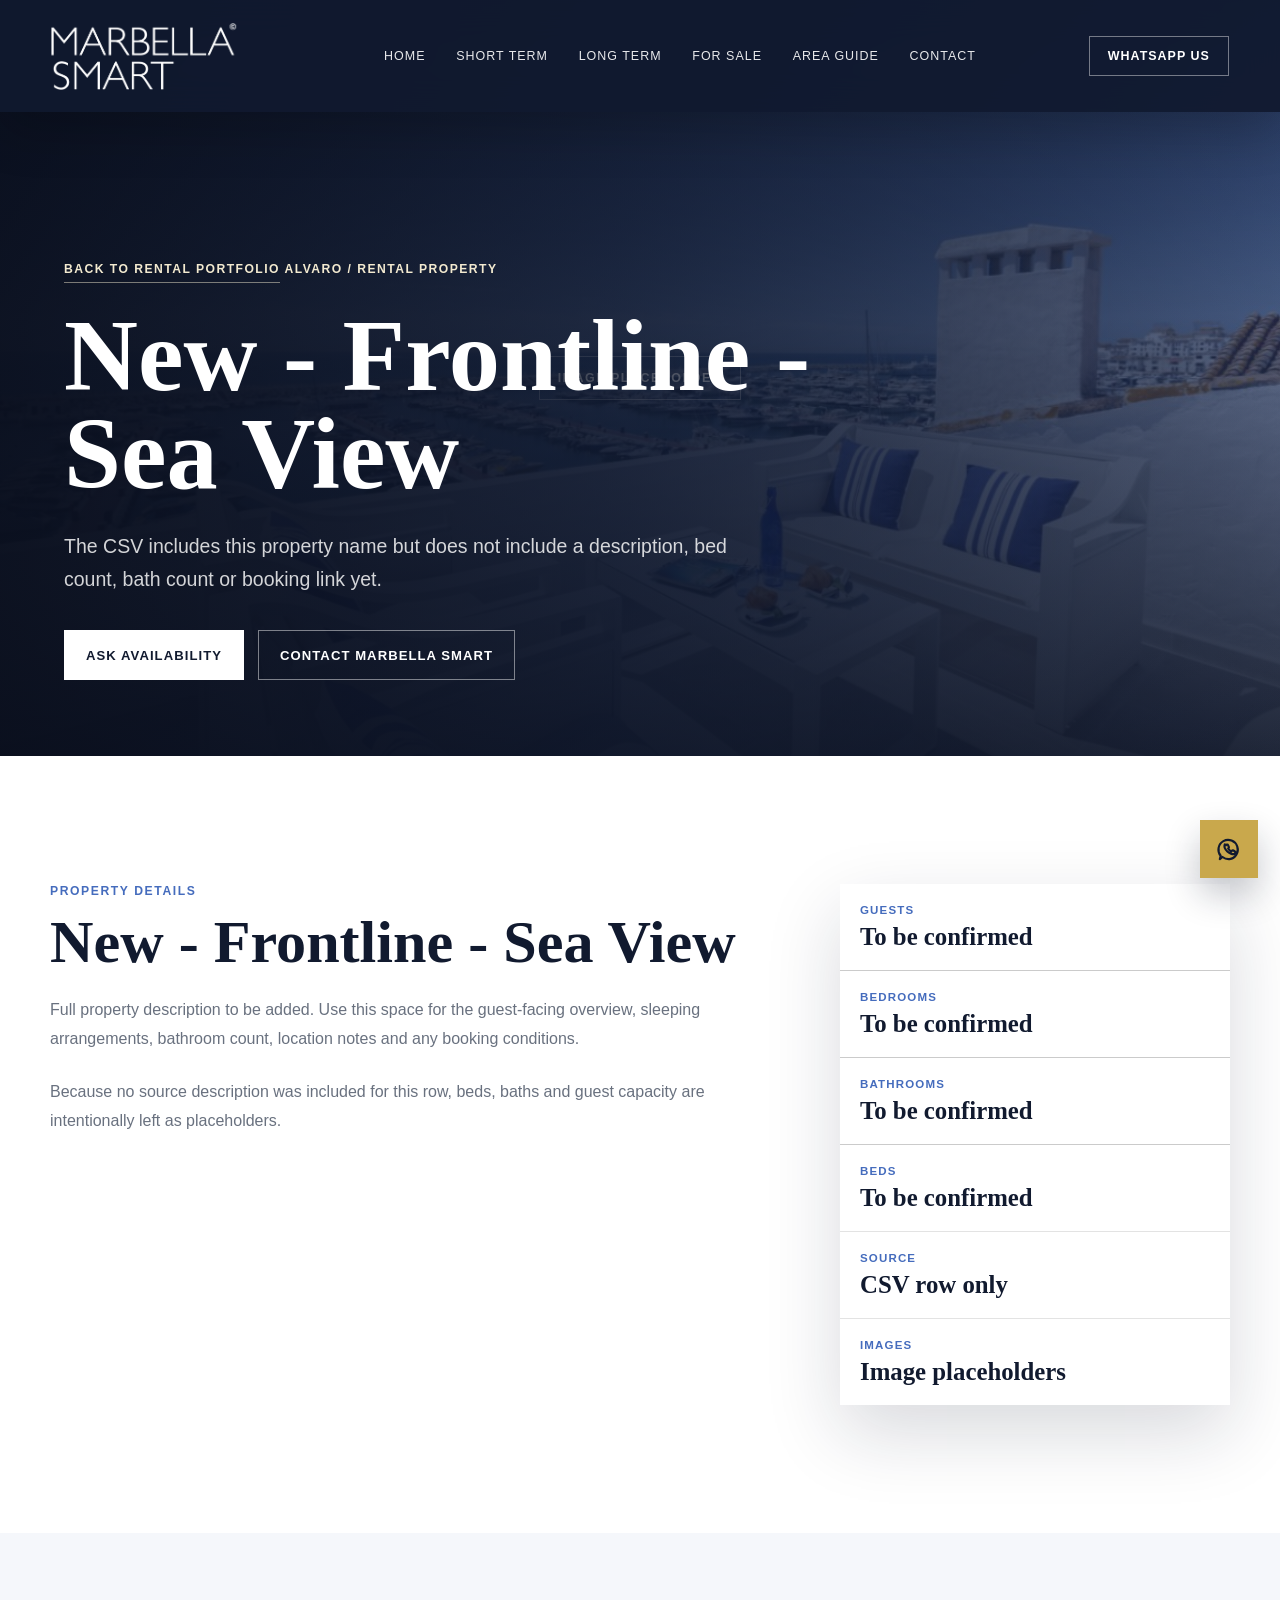
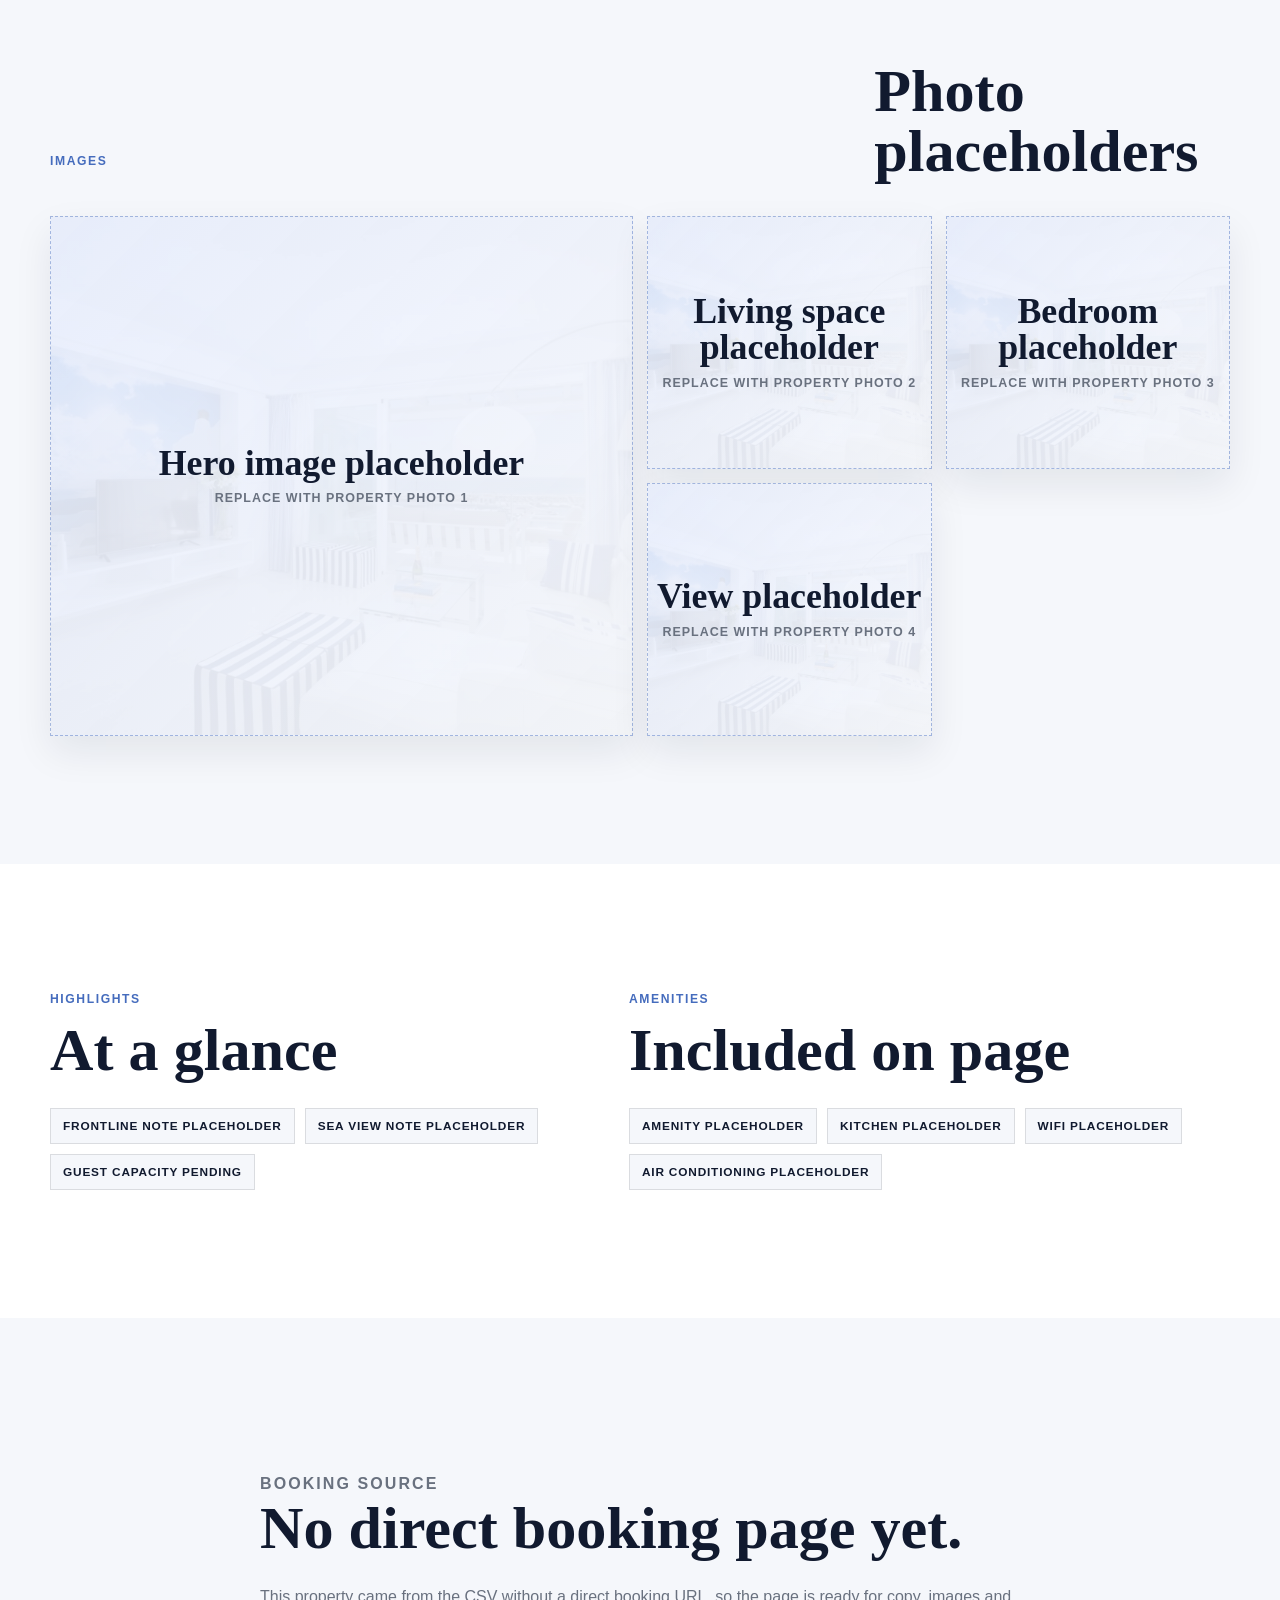
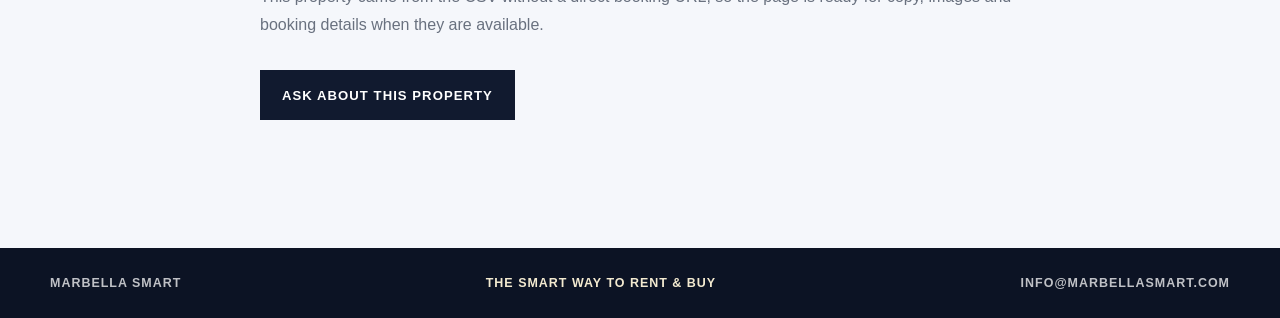
<file: properties/alvaro-new-frontline-sea-view.html>
<!doctype html>
<html lang="en">
  <head>
    <meta charset="utf-8" />
    <meta name="viewport" content="width=device-width, initial-scale=1" />
    <meta
      name="description"
      content="New - Frontline - Sea View rental property page with placeholders for missing description, beds, baths and images."
    />
    <meta name="robots" content="index, follow" />
    <meta name="theme-color" content="#111a2f" />
    <title>New - Frontline - Sea View | Marbella Smart</title>
    <link rel="icon" href="data:," />
    <link rel="stylesheet" href="../styles.css" />
  </head>
  <body class="property-detail-page" data-property-code="Alvaro">
    <a class="skip-link" href="#property-content">Skip to property details</a>
    <div class="site-shell">
      <header class="site-header is-scrolled" data-header>
        <a class="brand" href="../index.html#home" aria-label="Marbella Smart home">
          <img src="../assets/logo_white.png" alt="Marbella Smart" />
        </a>
        <button class="nav-toggle" type="button" aria-label="Open navigation" aria-expanded="false" data-nav-toggle>
          <span></span>
          <span></span>
        </button>
        <nav class="main-nav" aria-label="Primary navigation" data-nav>
          <a href="../index.html#home">Home</a>
          <a href="../index.html#rentals">Short Term</a>
          <a href="../index.html#long-term">Long Term</a>
          <a href="../index.html#sale">For Sale</a>
          <a href="../index.html#area">Area Guide</a>
          <a href="../index.html#contact">Contact</a>
        </nav>
        <a class="header-action" href="https://wa.me/34638843644" target="_blank" rel="noreferrer">
          WhatsApp Us
        </a>
      </header>

      <main id="property-content" data-property-page>
        <section class="property-loading">Loading property details...</section>
      </main>

      <footer class="site-footer">
        <div class="section-inner footer-layout">
          <span>Marbella Smart</span>
          <p>THE SMART WAY TO RENT &amp; BUY</p>
          <a href="mailto:info@marbellasmart.com">info@marbellasmart.com</a>
        </div>
      </footer>

      <a class="floating-whatsapp" href="https://wa.me/34638843644" target="_blank" rel="noreferrer" aria-label="Contact Marbella Smart on WhatsApp">
        <svg viewBox="0 0 24 24" aria-hidden="true">
          <path d="M6.2 18.2 4 20l.7-2.8A8 8 0 1 1 12 20a8.4 8.4 0 0 1-5.8-1.8Z" />
          <path d="M9.1 8.4c.2-.4.4-.4.7-.4h.5c.2 0 .4.1.5.4l.7 1.6c.1.3 0 .5-.2.7l-.4.5c.6 1 1.4 1.8 2.6 2.4l.6-.7c.2-.2.4-.3.7-.2l1.6.8c.3.2.4.4.4.7v.4c0 .4-.2.7-.5.9-.6.4-1.5.5-2.7.1-2.4-.7-4.7-2.9-5.6-5.1-.4-1.1-.2-1.9.1-2.7Z" />
        </svg>
      </a>
    </div>
    <script src="../property-data.js"></script>
    <script src="../property-page.js"></script>
    <script src="../script.js"></script>
  </body>
</html>
</file>
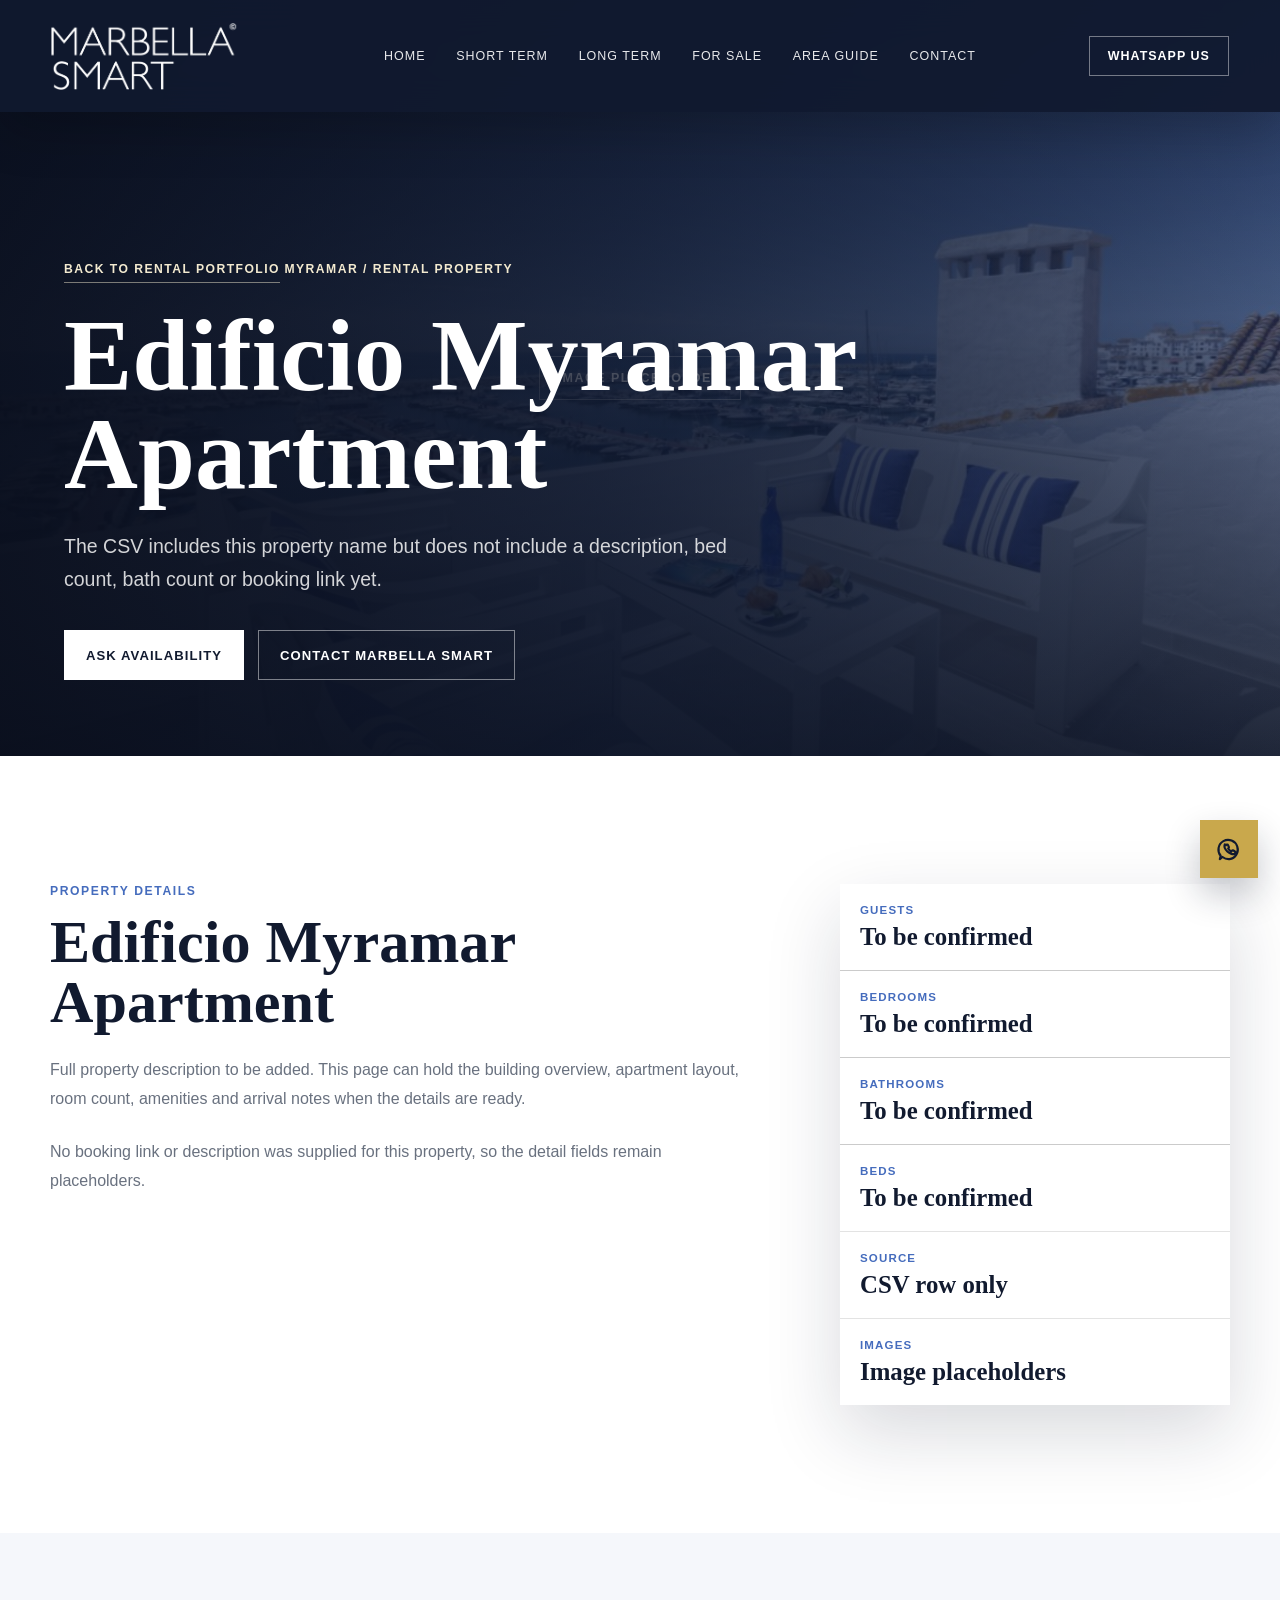
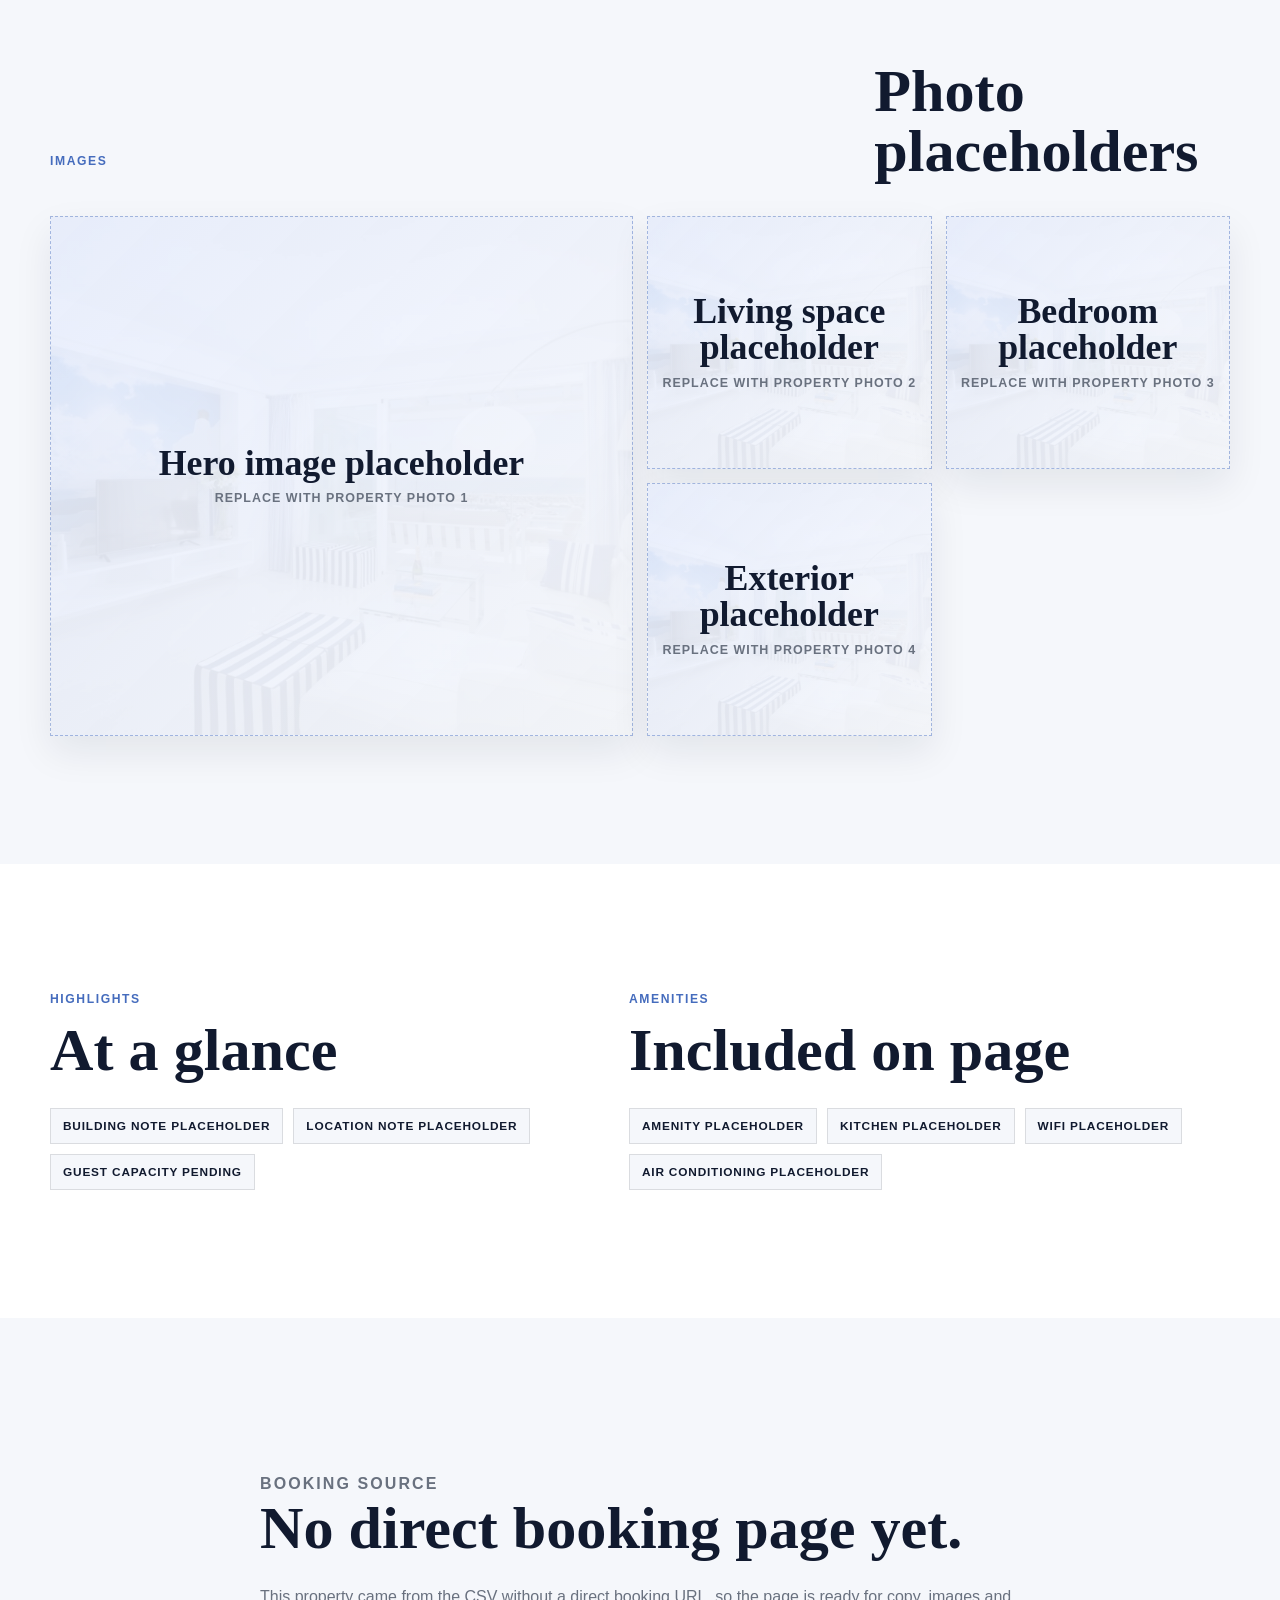
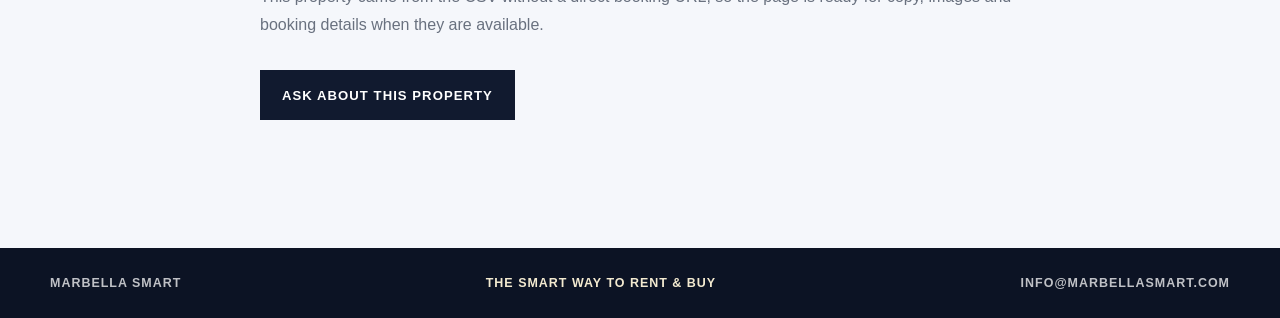
<file: properties/myramar-edificio-myramar-apartment.html>
<!doctype html>
<html lang="en">
  <head>
    <meta charset="utf-8" />
    <meta name="viewport" content="width=device-width, initial-scale=1" />
    <meta
      name="description"
      content="Edificio Myramar Apartment rental property page with placeholders for missing description, beds, baths and images."
    />
    <meta name="robots" content="index, follow" />
    <meta name="theme-color" content="#111a2f" />
    <title>Edificio Myramar Apartment | Marbella Smart</title>
    <link rel="icon" href="data:," />
    <link rel="stylesheet" href="../styles.css" />
  </head>
  <body class="property-detail-page" data-property-code="Myramar">
    <a class="skip-link" href="#property-content">Skip to property details</a>
    <div class="site-shell">
      <header class="site-header is-scrolled" data-header>
        <a class="brand" href="../index.html#home" aria-label="Marbella Smart home">
          <img src="../assets/logo_white.png" alt="Marbella Smart" />
        </a>
        <button class="nav-toggle" type="button" aria-label="Open navigation" aria-expanded="false" data-nav-toggle>
          <span></span>
          <span></span>
        </button>
        <nav class="main-nav" aria-label="Primary navigation" data-nav>
          <a href="../index.html#home">Home</a>
          <a href="../index.html#rentals">Short Term</a>
          <a href="../index.html#long-term">Long Term</a>
          <a href="../index.html#sale">For Sale</a>
          <a href="../index.html#area">Area Guide</a>
          <a href="../index.html#contact">Contact</a>
        </nav>
        <a class="header-action" href="https://wa.me/34638843644" target="_blank" rel="noreferrer">
          WhatsApp Us
        </a>
      </header>

      <main id="property-content" data-property-page>
        <section class="property-loading">Loading property details...</section>
      </main>

      <footer class="site-footer">
        <div class="section-inner footer-layout">
          <span>Marbella Smart</span>
          <p>THE SMART WAY TO RENT &amp; BUY</p>
          <a href="mailto:info@marbellasmart.com">info@marbellasmart.com</a>
        </div>
      </footer>

      <a class="floating-whatsapp" href="https://wa.me/34638843644" target="_blank" rel="noreferrer" aria-label="Contact Marbella Smart on WhatsApp">
        <svg viewBox="0 0 24 24" aria-hidden="true">
          <path d="M6.2 18.2 4 20l.7-2.8A8 8 0 1 1 12 20a8.4 8.4 0 0 1-5.8-1.8Z" />
          <path d="M9.1 8.4c.2-.4.4-.4.7-.4h.5c.2 0 .4.1.5.4l.7 1.6c.1.3 0 .5-.2.7l-.4.5c.6 1 1.4 1.8 2.6 2.4l.6-.7c.2-.2.4-.3.7-.2l1.6.8c.3.2.4.4.4.7v.4c0 .4-.2.7-.5.9-.6.4-1.5.5-2.7.1-2.4-.7-4.7-2.9-5.6-5.1-.4-1.1-.2-1.9.1-2.7Z" />
        </svg>
      </a>
    </div>
    <script src="../property-data.js"></script>
    <script src="../property-page.js"></script>
    <script src="../script.js"></script>
  </body>
</html>
</file>
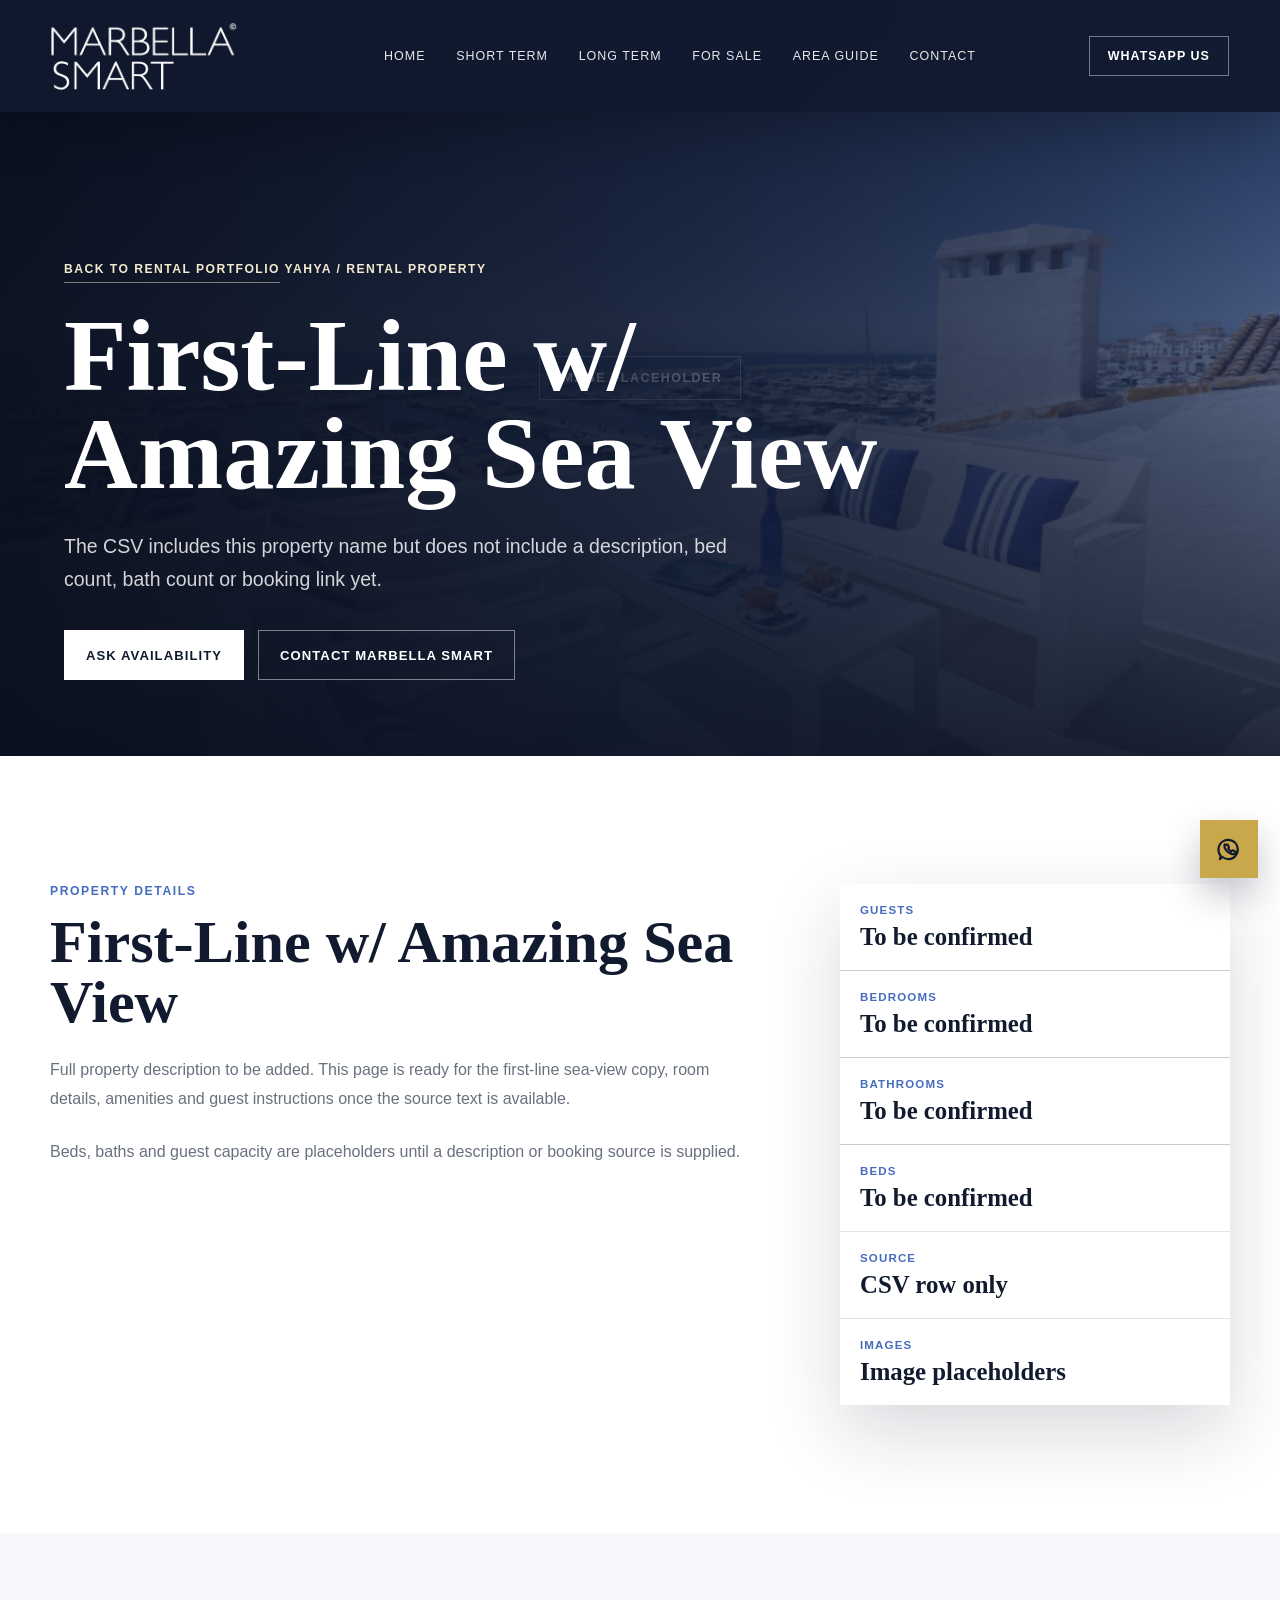
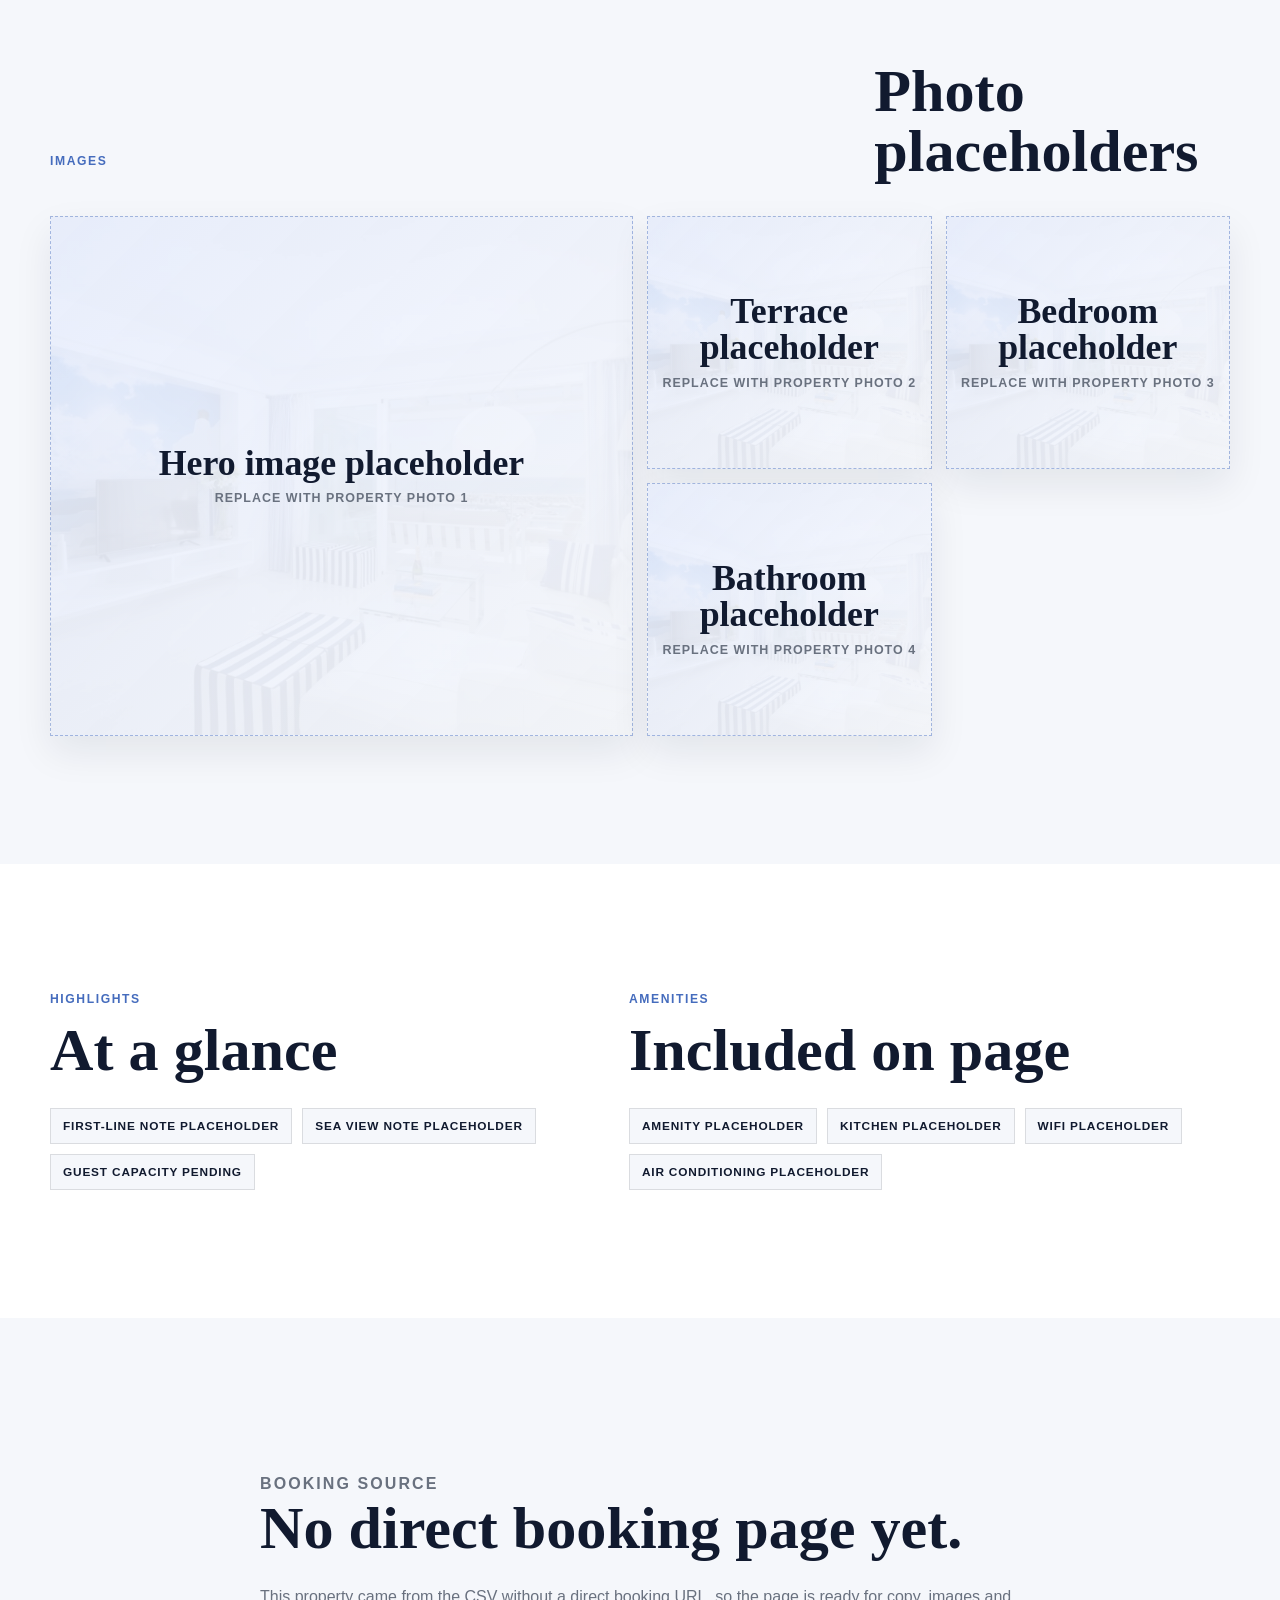
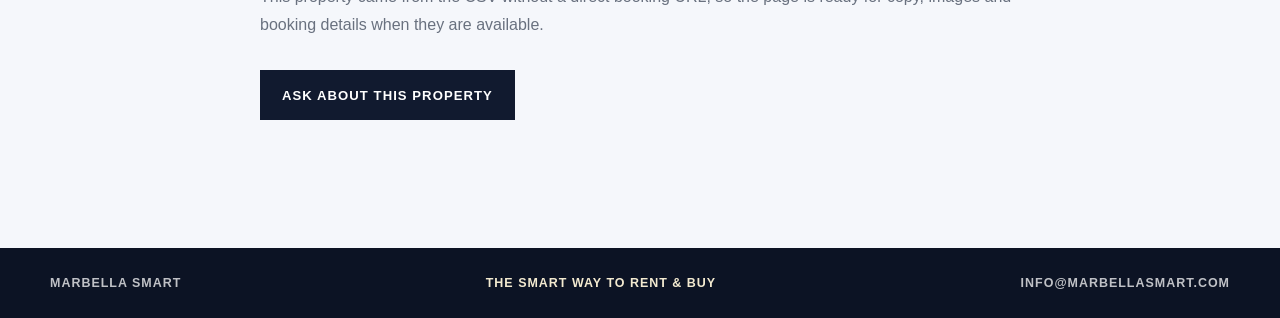
<file: properties/yahya-first-line-amazing-sea-view.html>
<!doctype html>
<html lang="en">
  <head>
    <meta charset="utf-8" />
    <meta name="viewport" content="width=device-width, initial-scale=1" />
    <meta
      name="description"
      content="First-Line w/ Amazing Sea View rental property page with placeholders for missing description, beds, baths and images."
    />
    <meta name="robots" content="index, follow" />
    <meta name="theme-color" content="#111a2f" />
    <title>First-Line w/ Amazing Sea View | Marbella Smart</title>
    <link rel="icon" href="data:," />
    <link rel="stylesheet" href="../styles.css" />
  </head>
  <body class="property-detail-page" data-property-code="Yahya">
    <a class="skip-link" href="#property-content">Skip to property details</a>
    <div class="site-shell">
      <header class="site-header is-scrolled" data-header>
        <a class="brand" href="../index.html#home" aria-label="Marbella Smart home">
          <img src="../assets/logo_white.png" alt="Marbella Smart" />
        </a>
        <button class="nav-toggle" type="button" aria-label="Open navigation" aria-expanded="false" data-nav-toggle>
          <span></span>
          <span></span>
        </button>
        <nav class="main-nav" aria-label="Primary navigation" data-nav>
          <a href="../index.html#home">Home</a>
          <a href="../index.html#rentals">Short Term</a>
          <a href="../index.html#long-term">Long Term</a>
          <a href="../index.html#sale">For Sale</a>
          <a href="../index.html#area">Area Guide</a>
          <a href="../index.html#contact">Contact</a>
        </nav>
        <a class="header-action" href="https://wa.me/34638843644" target="_blank" rel="noreferrer">
          WhatsApp Us
        </a>
      </header>

      <main id="property-content" data-property-page>
        <section class="property-loading">Loading property details...</section>
      </main>

      <footer class="site-footer">
        <div class="section-inner footer-layout">
          <span>Marbella Smart</span>
          <p>THE SMART WAY TO RENT &amp; BUY</p>
          <a href="mailto:info@marbellasmart.com">info@marbellasmart.com</a>
        </div>
      </footer>

      <a class="floating-whatsapp" href="https://wa.me/34638843644" target="_blank" rel="noreferrer" aria-label="Contact Marbella Smart on WhatsApp">
        <svg viewBox="0 0 24 24" aria-hidden="true">
          <path d="M6.2 18.2 4 20l.7-2.8A8 8 0 1 1 12 20a8.4 8.4 0 0 1-5.8-1.8Z" />
          <path d="M9.1 8.4c.2-.4.4-.4.7-.4h.5c.2 0 .4.1.5.4l.7 1.6c.1.3 0 .5-.2.7l-.4.5c.6 1 1.4 1.8 2.6 2.4l.6-.7c.2-.2.4-.3.7-.2l1.6.8c.3.2.4.4.4.7v.4c0 .4-.2.7-.5.9-.6.4-1.5.5-2.7.1-2.4-.7-4.7-2.9-5.6-5.1-.4-1.1-.2-1.9.1-2.7Z" />
        </svg>
      </a>
    </div>
    <script src="../property-data.js"></script>
    <script src="../property-page.js"></script>
    <script src="../script.js"></script>
  </body>
</html>
</file>
<file: styles.css>
:root {
  --blue-900: #111a2f;
  --blue-800: #1b2a4a;
  --horizon: #456cbd;
  --horizon-soft: #eaf0ff;
  --gold: #c9a84c;
  --gold-soft: #f3ead0;
  --ink: #1a1a1a;
  --onyx: #303030;
  --muted: #69717f;
  --line: rgba(26, 26, 26, 0.12);
  --white: #ffffff;
  --mist: #f5f7fb;
  --shadow: 0 28px 70px rgba(17, 26, 47, 0.16);
  --max: 1180px;
  --font-ui: "Aptos", "Segoe UI", Arial, sans-serif;
  --font-display: Georgia, "Times New Roman", serif;
}

* {
  box-sizing: border-box;
}

html {
  scroll-behavior: smooth;
}

body {
  margin: 0;
  font-family: var(--font-ui);
  color: var(--ink);
  background: var(--white);
  letter-spacing: 0;
}

body.nav-open {
  overflow: hidden;
}

a {
  color: inherit;
  text-decoration: none;
}

:focus-visible {
  outline: 2px solid var(--gold);
  outline-offset: 4px;
}

.skip-link {
  position: fixed;
  z-index: 100;
  top: 14px;
  left: 14px;
  background: var(--white);
  color: var(--blue-900);
  padding: 12px 16px;
  font-size: 0.78rem;
  font-weight: 800;
  text-transform: uppercase;
  letter-spacing: 0.08em;
  transform: translateY(-150%);
  transition: transform 180ms ease;
}

.skip-link:focus-visible {
  transform: translateY(0);
}

button,
input,
select,
textarea {
  font: inherit;
}

img,
video {
  display: block;
  max-width: 100%;
}

.site-shell {
  min-height: 100vh;
  overflow: clip;
}

.site-header {
  position: fixed;
  z-index: 40;
  top: 0;
  left: 0;
  right: 0;
  display: grid;
  grid-template-columns: 220px 1fr auto;
  align-items: center;
  gap: 28px;
  padding: 22px clamp(18px, 4vw, 54px);
  color: var(--white);
  transition: background 240ms ease, box-shadow 240ms ease, padding 240ms ease;
}

.site-header.is-scrolled {
  padding-block: 14px;
  background: rgba(17, 26, 47, 0.91);
  box-shadow: 0 18px 50px rgba(0, 0, 0, 0.22);
  backdrop-filter: blur(18px);
}

.brand {
  display: block;
  width: min(188px, 42vw);
  height: 68px;
}

.brand img {
  width: 100%;
  height: 100%;
  object-fit: contain;
  object-position: left center;
}

.main-nav {
  justify-self: center;
  display: flex;
  align-items: center;
  gap: clamp(16px, 2.4vw, 34px);
  font-size: 0.78rem;
  font-weight: 500;
  text-transform: uppercase;
  letter-spacing: 0.08em;
}

.main-nav a {
  position: relative;
  padding: 10px 0;
  opacity: 0.9;
}

.main-nav a::after {
  content: "";
  position: absolute;
  left: 0;
  right: 0;
  bottom: 3px;
  height: 1px;
  background: var(--gold);
  transform: scaleX(0);
  transform-origin: right;
  transition: transform 220ms ease;
}

.main-nav a:hover::after {
  transform: scaleX(1);
  transform-origin: left;
}

.header-action {
  border: 1px solid rgba(255, 255, 255, 0.42);
  padding: 12px 18px;
  font-size: 0.78rem;
  font-weight: 600;
  text-transform: uppercase;
  letter-spacing: 0.08em;
  transition: background 200ms ease, border-color 200ms ease, color 200ms ease;
}

.header-action:hover {
  background: var(--white);
  border-color: var(--white);
  color: var(--blue-900);
}

.nav-toggle {
  display: none;
}

.hero {
  position: relative;
  min-height: 100svh;
  display: grid;
  align-items: end;
  padding: 136px clamp(20px, 5vw, 72px) 80px;
  color: var(--white);
  isolation: isolate;
}

.hero-media,
.hero-shade,
.hero-still {
  position: absolute;
  inset: 0;
}

.hero-media {
  z-index: -3;
  background: var(--blue-900);
  overflow: hidden;
}

.hero-video,
.hero-still {
  width: 100%;
  height: 100%;
  object-fit: cover;
}

.hero-video {
  position: absolute;
  inset: 0;
  opacity: 0.48;
  filter: saturate(1.04) contrast(1.02);
}

.hero-still {
  background-size: cover;
  background-position: center;
  animation: heroDrift 18s ease-in-out infinite alternate;
}

.hero-still-one {
  background-image: url("assets/background/background2.jpg");
  opacity: 0.72;
}

.hero-still-two {
  background-image: url("assets/background/background4.jpg");
  opacity: 0;
  animation: imagePulse 16s ease-in-out infinite, heroDrift 22s ease-in-out infinite alternate;
}

.hero-shade {
  z-index: -1;
  background:
    linear-gradient(90deg, rgba(9, 14, 28, 0.82) 0%, rgba(13, 21, 41, 0.62) 42%, rgba(13, 21, 41, 0.16) 100%),
    linear-gradient(0deg, rgba(9, 14, 28, 0.84) 0%, rgba(9, 14, 28, 0.18) 42%, rgba(9, 14, 28, 0.28) 100%);
}

.hero-content {
  width: min(820px, 100%);
  padding-bottom: clamp(42px, 8vh, 86px);
}

.hero-mark {
  margin: 0 0 18px;
  font-size: 0.78rem;
  font-weight: 600;
  text-transform: uppercase;
  letter-spacing: 0.18em;
  color: var(--gold-soft);
}

h1,
h2 {
  font-family: var(--font-display);
  letter-spacing: 0;
  line-height: 0.96;
}

h1 {
  margin: 0;
  max-width: 790px;
  font-size: clamp(3.2rem, 8vw, 8.3rem);
  font-weight: 600;
}

.hero-copy {
  max-width: 680px;
  margin: 26px 0 0;
  color: rgba(255, 255, 255, 0.82);
  font-size: clamp(1rem, 1.55vw, 1.25rem);
  line-height: 1.68;
}

.hero-actions {
  display: flex;
  flex-wrap: wrap;
  gap: 14px;
  margin-top: 34px;
}

.hero-campaign-strip {
  display: flex;
  flex-wrap: wrap;
  gap: 12px 22px;
  margin-top: 26px;
  color: rgba(255, 255, 255, 0.78);
  font-size: 0.72rem;
  font-weight: 700;
  text-transform: uppercase;
  letter-spacing: 0.12em;
}

.hero-campaign-strip a {
  position: relative;
  padding-left: 18px;
}

.hero-campaign-strip a::before {
  content: "";
  position: absolute;
  top: 50%;
  left: 0;
  width: 7px;
  height: 7px;
  border: 1px solid var(--gold);
  transform: translateY(-50%) rotate(45deg);
}

.button {
  min-height: 50px;
  display: inline-flex;
  align-items: center;
  justify-content: center;
  gap: 12px;
  border: 1px solid transparent;
  padding: 14px 21px;
  font-size: 0.82rem;
  font-weight: 700;
  text-transform: uppercase;
  letter-spacing: 0.08em;
  cursor: pointer;
  transition: transform 180ms ease, background 180ms ease, color 180ms ease, border-color 180ms ease;
}

.button svg,
.text-link svg,
.carousel-button svg,
.floating-whatsapp svg {
  width: 19px;
  height: 19px;
  fill: none;
  stroke: currentColor;
  stroke-width: 1.8;
  stroke-linecap: round;
  stroke-linejoin: round;
}

.button:hover {
  transform: translateY(-2px);
}

.button-primary {
  background: var(--white);
  color: var(--blue-900);
}

.button-primary:hover {
  background: var(--gold-soft);
}

.button-secondary {
  border-color: rgba(255, 255, 255, 0.46);
  color: var(--white);
}

.button-secondary:hover {
  background: rgba(255, 255, 255, 0.12);
  border-color: var(--white);
}

.button-ghost {
  border-color: rgba(255, 255, 255, 0.26);
  color: var(--white);
}

.button-ghost:hover {
  border-color: var(--white);
  background: rgba(255, 255, 255, 0.1);
}

.button-dark {
  background: var(--blue-900);
  color: var(--white);
}

.hero-panel {
  position: absolute;
  right: clamp(20px, 5vw, 72px);
  bottom: clamp(28px, 5vh, 56px);
  width: min(340px, calc(100% - 40px));
  padding: 22px;
  border-left: 1px solid rgba(255, 255, 255, 0.4);
  background: rgba(17, 26, 47, 0.35);
  backdrop-filter: blur(16px);
}

.hero-panel p,
.hero-panel strong,
.hero-panel span {
  display: block;
  margin: 0;
}

.hero-panel p {
  color: var(--gold-soft);
  font-size: 0.72rem;
  font-weight: 700;
  letter-spacing: 0.14em;
  text-transform: uppercase;
}

.hero-panel strong {
  margin-top: 10px;
  font-family: var(--font-display);
  font-size: 1.55rem;
  font-weight: 600;
  line-height: 1;
}

.hero-panel span {
  margin-top: 12px;
  color: rgba(255, 255, 255, 0.74);
  font-size: 0.9rem;
  line-height: 1.55;
}

.scroll-cue {
  position: absolute;
  bottom: 28px;
  left: 50%;
  width: 26px;
  height: 42px;
  border: 1px solid rgba(255, 255, 255, 0.42);
  transform: translateX(-50%);
}

.scroll-cue span {
  position: absolute;
  top: 8px;
  left: 50%;
  width: 4px;
  height: 4px;
  background: var(--white);
  transform: translateX(-50%);
  animation: cue 1.7s ease-in-out infinite;
}

.section,
.service-band {
  position: relative;
}

.section {
  padding: clamp(76px, 10vw, 132px) 0;
}

.section-inner {
  width: min(var(--max), calc(100% - 40px));
  margin: 0 auto;
}

.service-band {
  background: var(--blue-900);
  color: var(--white);
  padding: 0 0 34px;
}

.service-grid {
  display: grid;
  grid-template-columns: repeat(3, 1fr);
  gap: 1px;
  transform: translateY(-34px);
  background: rgba(255, 255, 255, 0.18);
  box-shadow: var(--shadow);
}

.service-card {
  min-height: 240px;
  padding: clamp(26px, 3vw, 38px);
  background: #f8f9fc;
  color: var(--ink);
}

.service-icon {
  width: 46px;
  height: 46px;
  display: grid;
  place-items: center;
  color: var(--horizon);
  border: 1px solid rgba(69, 108, 189, 0.24);
}

.service-icon svg {
  width: 25px;
  height: 25px;
  fill: none;
  stroke: currentColor;
  stroke-width: 1.45;
  stroke-linecap: round;
  stroke-linejoin: round;
}

.service-card h2 {
  margin: 28px 0 14px;
  font-size: clamp(2rem, 3vw, 3.2rem);
  font-weight: 600;
}

.service-card p {
  margin: 0;
  color: var(--muted);
  line-height: 1.72;
}

.campaign-section {
  overflow: hidden;
  background:
    linear-gradient(135deg, rgba(17, 26, 47, 0.98), rgba(27, 42, 74, 0.94)),
    url("assets/background/background4.jpg") center / cover;
  color: var(--white);
}

.campaign-section::before {
  content: "";
  position: absolute;
  inset: 0;
  pointer-events: none;
  background:
    linear-gradient(90deg, rgba(255, 255, 255, 0.08) 1px, transparent 1px),
    linear-gradient(180deg, rgba(255, 255, 255, 0.06) 1px, transparent 1px);
  background-size: 120px 120px;
  mask-image: linear-gradient(180deg, transparent, #000 20%, #000 72%, transparent);
}

.campaign-heading {
  position: relative;
  z-index: 1;
  display: grid;
  grid-template-columns: minmax(0, 1fr) minmax(280px, 0.54fr);
  gap: clamp(34px, 7vw, 94px);
  align-items: end;
}

.campaign-heading .section-kicker {
  color: var(--gold-soft);
}

.campaign-heading h2 {
  margin: 0;
  font-size: clamp(2.7rem, 5.4vw, 6rem);
  font-weight: 600;
  color: var(--white);
}

.campaign-heading p:last-child {
  margin: 0;
  color: rgba(255, 255, 255, 0.72);
  line-height: 1.8;
}

.campaign-board {
  position: relative;
  z-index: 1;
  display: grid;
  grid-template-columns: minmax(300px, 0.78fr) minmax(260px, 400px) minmax(250px, 0.54fr);
  gap: clamp(24px, 4vw, 54px);
  align-items: center;
  margin-top: clamp(42px, 7vw, 86px);
}

.campaign-copy {
  align-self: stretch;
  display: flex;
  flex-direction: column;
  justify-content: center;
  min-height: 520px;
  padding: clamp(24px, 4vw, 42px) 0;
}

.campaign-count {
  display: flex;
  align-items: center;
  gap: 16px;
  color: rgba(255, 255, 255, 0.58);
  font-size: 0.78rem;
  font-weight: 700;
  letter-spacing: 0.12em;
}

.campaign-count::before {
  content: "";
  width: 54px;
  height: 1px;
  background: var(--gold);
}

.campaign-count span:first-child {
  color: var(--gold-soft);
}

.campaign-label {
  margin: 34px 0 14px;
  color: var(--gold-soft);
  font-size: 0.78rem;
  font-weight: 700;
  text-transform: uppercase;
  letter-spacing: 0.14em;
}

.campaign-copy h3 {
  margin: 0;
  max-width: 540px;
  font-family: var(--font-display);
  font-size: clamp(2.5rem, 4.7vw, 5.4rem);
  font-weight: 600;
  line-height: 0.98;
}

.campaign-copy p[data-campaign-body] {
  max-width: 520px;
  margin: 24px 0 0;
  color: rgba(255, 255, 255, 0.74);
  font-size: 1rem;
  line-height: 1.78;
}

.campaign-actions {
  display: flex;
  flex-wrap: wrap;
  gap: 12px;
  margin-top: 34px;
}

.campaign-phone {
  position: relative;
  width: min(100%, 390px);
  justify-self: center;
  aspect-ratio: 9 / 16;
  padding: 10px;
  background: rgba(255, 255, 255, 0.1);
  box-shadow: 0 28px 80px rgba(0, 0, 0, 0.34);
  transform: rotate(-1.5deg);
  transition: transform 260ms ease;
}

.campaign-phone:hover {
  transform: rotate(0deg) translateY(-4px);
}

.campaign-phone::before {
  content: "";
  position: absolute;
  inset: -16px;
  border: 1px solid rgba(255, 255, 255, 0.16);
  transform: rotate(3deg);
}

.campaign-phone img {
  position: relative;
  z-index: 1;
  width: 100%;
  height: 100%;
  object-fit: cover;
  transition: opacity 160ms ease;
}

.campaign-phone.is-changing img {
  opacity: 0;
}

.campaign-tabs {
  display: grid;
  gap: 1px;
  align-self: stretch;
  background: rgba(255, 255, 255, 0.18);
}

.campaign-tab {
  display: grid;
  grid-template-columns: 38px 1fr;
  gap: 16px;
  align-items: center;
  border: 0;
  background: rgba(12, 19, 36, 0.76);
  color: rgba(255, 255, 255, 0.72);
  padding: 24px 22px;
  text-align: left;
  font-size: 0.78rem;
  font-weight: 700;
  text-transform: uppercase;
  letter-spacing: 0.1em;
  cursor: pointer;
  transition: background 190ms ease, color 190ms ease;
}

.campaign-tab span {
  color: var(--gold-soft);
}

.campaign-tab:hover,
.campaign-tab.is-active {
  background: var(--white);
  color: var(--blue-900);
}

.campaign-tab:hover span,
.campaign-tab.is-active span {
  color: var(--horizon);
}

.section-white {
  background: var(--white);
}

.split-heading {
  display: grid;
  grid-template-columns: minmax(0, 1.1fr) minmax(280px, 0.65fr);
  gap: clamp(34px, 7vw, 96px);
  align-items: end;
}

.section-kicker {
  margin: 0 0 14px;
  color: var(--horizon);
  font-size: 0.76rem;
  font-weight: 700;
  text-transform: uppercase;
  letter-spacing: 0.13em;
}

.split-heading h2,
.long-copy h2,
.sale-copy h2,
.area-copy h2,
.contact-copy h2 {
  margin: 0;
  color: var(--blue-900);
  font-size: clamp(2.8rem, 5.6vw, 6.25rem);
  font-weight: 600;
}

.split-heading p,
.long-copy p,
.sale-copy p,
.area-copy p,
.contact-copy p {
  margin: 0;
  color: var(--muted);
  line-height: 1.8;
}

.filters {
  display: flex;
  flex-wrap: wrap;
  gap: 10px;
  margin-top: 44px;
}

.filter-chip {
  min-height: 40px;
  border: 1px solid var(--line);
  background: var(--white);
  color: var(--onyx);
  padding: 10px 16px;
  font-size: 0.78rem;
  font-weight: 700;
  text-transform: uppercase;
  letter-spacing: 0.08em;
  cursor: pointer;
  transition: background 180ms ease, color 180ms ease, border-color 180ms ease;
}

.filter-chip:hover,
.filter-chip.is-active {
  background: var(--blue-900);
  border-color: var(--blue-900);
  color: var(--white);
}

.property-stage {
  position: relative;
  display: grid;
  grid-template-columns: 52px minmax(0, 1fr) 52px;
  gap: 18px;
  align-items: center;
  margin-top: 34px;
}

.property-stage.is-single {
  grid-template-columns: 1fr;
}

.property-stage.is-single .carousel-button {
  display: none;
}

.property-track {
  display: grid;
  grid-auto-flow: column;
  grid-auto-columns: minmax(280px, 360px);
  gap: 18px;
  overflow: hidden;
  scroll-behavior: smooth;
}

.property-track[data-count="1"] {
  justify-content: center;
}

.property-card {
  position: relative;
  min-height: 520px;
  display: flex;
  flex-direction: column;
  justify-content: flex-end;
  overflow: hidden;
  color: var(--white);
  isolation: isolate;
  background: var(--blue-900);
  box-shadow: 0 20px 40px rgba(17, 26, 47, 0.12);
  transform: translateY(0);
  transition: transform 240ms ease, box-shadow 240ms ease, opacity 220ms ease;
}

.property-card:hover {
  transform: translateY(-8px);
  box-shadow: 0 30px 70px rgba(17, 26, 47, 0.22);
}

.property-card.is-hidden {
  display: none;
}

.property-card::before {
  content: "";
  position: absolute;
  inset: 0;
  z-index: -2;
  background-image: var(--image);
  background-size: cover;
  background-position: center;
  transition: transform 500ms ease;
}

.property-card:hover::before {
  transform: scale(1.06);
}

.property-card::after {
  content: "";
  position: absolute;
  inset: 0;
  z-index: -1;
  background:
    linear-gradient(180deg, rgba(9, 14, 28, 0.04) 10%, rgba(9, 14, 28, 0.55) 58%, rgba(9, 14, 28, 0.9) 100%),
    linear-gradient(90deg, rgba(9, 14, 28, 0.38), rgba(9, 14, 28, 0.04));
}

.property-body {
  padding: 26px;
}

.property-type {
  color: var(--gold-soft);
  font-size: 0.72rem;
  font-weight: 700;
  text-transform: uppercase;
  letter-spacing: 0.12em;
}

.property-card h3 {
  margin: 11px 0 12px;
  font-family: var(--font-display);
  font-size: 2.2rem;
  font-weight: 600;
  line-height: 1;
}

.property-meta {
  color: rgba(255, 255, 255, 0.76);
  font-size: 0.92rem;
}

.property-tags {
  display: flex;
  flex-wrap: wrap;
  gap: 8px;
  margin-top: 18px;
}

.property-tags span {
  border: 1px solid rgba(255, 255, 255, 0.24);
  padding: 7px 9px;
  color: rgba(255, 255, 255, 0.82);
  font-size: 0.7rem;
  font-weight: 600;
  text-transform: uppercase;
  letter-spacing: 0.06em;
}

.property-cta {
  display: inline-flex;
  align-items: center;
  justify-content: center;
  border-bottom: 1px solid rgba(255, 255, 255, 0.52);
  padding-bottom: 5px;
  color: var(--white);
  font-size: 0.78rem;
  font-weight: 700;
  text-transform: uppercase;
  letter-spacing: 0.08em;
}

.property-card-actions {
  display: flex;
  flex-wrap: wrap;
  gap: 14px;
  margin-top: 22px;
}

.property-cta-secondary {
  color: rgba(255, 255, 255, 0.76);
  border-bottom-color: rgba(255, 255, 255, 0.24);
}

.carousel-button {
  width: 52px;
  height: 52px;
  display: grid;
  place-items: center;
  border: 1px solid var(--line);
  background: var(--white);
  color: var(--blue-900);
  cursor: pointer;
  transition: background 180ms ease, color 180ms ease, transform 180ms ease;
}

.carousel-button:hover {
  background: var(--blue-900);
  color: var(--white);
  transform: translateY(-2px);
}

.section-blue {
  background: var(--blue-900);
  color: var(--white);
}

.long-stay {
  display: grid;
  grid-template-columns: minmax(0, 0.9fr) minmax(300px, 0.7fr);
  gap: clamp(42px, 8vw, 110px);
  align-items: center;
}

.section-blue .section-kicker {
  color: var(--gold-soft);
}

.section-blue h2 {
  color: var(--white);
}

.section-blue p {
  color: rgba(255, 255, 255, 0.74);
}

.text-link {
  display: inline-flex;
  gap: 10px;
  align-items: center;
  margin-top: 30px;
  color: var(--white);
  font-size: 0.8rem;
  font-weight: 700;
  text-transform: uppercase;
  letter-spacing: 0.08em;
}

.long-card {
  min-height: 430px;
  display: flex;
  flex-direction: column;
  justify-content: flex-end;
  padding: clamp(26px, 4vw, 42px);
  background:
    linear-gradient(180deg, rgba(17, 26, 47, 0.12) 0%, rgba(17, 26, 47, 0.86) 100%),
    url("assets/background/background3.jpg") center / cover;
  box-shadow: var(--shadow);
}

.long-card > span {
  color: var(--gold-soft);
  font-size: 0.76rem;
  font-weight: 700;
  text-transform: uppercase;
  letter-spacing: 0.12em;
}

.long-card strong {
  margin-top: 13px;
  font-family: var(--font-display);
  font-size: clamp(2.2rem, 4vw, 4rem);
  font-weight: 600;
  line-height: 1;
}

.long-card p {
  margin: 14px 0 0;
}

.feature-list {
  display: flex;
  flex-wrap: wrap;
  gap: 9px;
  margin-top: 22px;
}

.feature-list span {
  border: 1px solid rgba(255, 255, 255, 0.28);
  padding: 8px 10px;
  color: rgba(255, 255, 255, 0.86);
  font-size: 0.72rem;
  font-weight: 600;
  text-transform: uppercase;
  letter-spacing: 0.06em;
}

.sale-section {
  background: var(--mist);
}

.sale-layout {
  display: grid;
  grid-template-columns: minmax(0, 0.9fr) minmax(320px, 0.75fr);
  gap: clamp(34px, 6vw, 78px);
  align-items: center;
}

.sale-image {
  min-height: 620px;
  background: url("assets/background/background4.jpg") center / cover;
  box-shadow: var(--shadow);
}

.sale-copy dl {
  display: grid;
  gap: 20px;
  margin: 32px 0;
}

.sale-copy dt {
  color: var(--blue-900);
  font-weight: 700;
}

.sale-copy dd {
  margin: 7px 0 0;
  color: var(--muted);
  line-height: 1.6;
}

.area-section {
  background: var(--white);
}

.area-layout {
  display: grid;
  grid-template-columns: minmax(0, 0.82fr) minmax(320px, 0.84fr);
  gap: clamp(34px, 8vw, 116px);
  align-items: start;
}

.area-list {
  border-top: 1px solid var(--line);
}

.area-row {
  width: 100%;
  display: grid;
  grid-template-columns: 0.7fr 1fr;
  gap: 24px;
  align-items: center;
  border: 0;
  border-bottom: 1px solid var(--line);
  background: transparent;
  color: var(--ink);
  padding: 28px 0;
  text-align: left;
  cursor: pointer;
}

.area-row span {
  font-family: var(--font-display);
  font-size: clamp(1.8rem, 2.8vw, 3rem);
  font-weight: 600;
  line-height: 1;
}

.area-row small {
  color: var(--muted);
  font-size: 0.94rem;
  line-height: 1.6;
}

.area-row.is-open span {
  color: var(--horizon);
}

.contact-section {
  background: var(--blue-900);
  color: var(--white);
}

.contact-layout {
  display: grid;
  grid-template-columns: minmax(0, 0.8fr) minmax(320px, 0.7fr);
  gap: clamp(34px, 7vw, 92px);
}

.contact-section .section-kicker {
  color: var(--gold-soft);
}

.contact-section h2 {
  color: var(--white);
}

.contact-section p {
  color: rgba(255, 255, 255, 0.72);
}

.contact-methods {
  display: grid;
  gap: 14px;
  margin-top: 32px;
}

.contact-methods a {
  color: var(--white);
  font-size: clamp(1.25rem, 2vw, 1.7rem);
  font-weight: 500;
}

.enquiry-form {
  display: grid;
  grid-template-columns: repeat(2, minmax(0, 1fr));
  gap: 18px;
  padding: clamp(22px, 4vw, 36px);
  background: rgba(255, 255, 255, 0.08);
  border: 1px solid rgba(255, 255, 255, 0.18);
  backdrop-filter: blur(14px);
}

.enquiry-form label:nth-child(5),
.enquiry-form .button {
  grid-column: 1 / -1;
}

.enquiry-form label {
  display: grid;
  gap: 9px;
  color: rgba(255, 255, 255, 0.76);
  font-size: 0.78rem;
  font-weight: 700;
  text-transform: uppercase;
  letter-spacing: 0.08em;
}

.enquiry-form input,
.enquiry-form select,
.enquiry-form textarea {
  width: 100%;
  border: 1px solid rgba(255, 255, 255, 0.18);
  background: rgba(255, 255, 255, 0.1);
  color: var(--white);
  padding: 14px 15px;
  font-size: 0.95rem;
  outline: 0;
  transition: border-color 180ms ease, background 180ms ease;
}

.enquiry-form input::placeholder,
.enquiry-form textarea::placeholder {
  color: rgba(255, 255, 255, 0.48);
}

.enquiry-form select option {
  color: var(--ink);
}

.enquiry-form textarea {
  resize: vertical;
}

.enquiry-form input:focus,
.enquiry-form select:focus,
.enquiry-form textarea:focus {
  border-color: rgba(255, 255, 255, 0.56);
  background: rgba(255, 255, 255, 0.14);
}

.site-footer {
  padding: 28px 0;
  background: #0c1324;
  color: rgba(255, 255, 255, 0.74);
}

.footer-layout {
  display: flex;
  align-items: center;
  justify-content: space-between;
  gap: 18px;
  font-size: 0.78rem;
  font-weight: 600;
  text-transform: uppercase;
  letter-spacing: 0.08em;
}

.footer-layout p {
  margin: 0;
  color: var(--gold-soft);
}

.floating-whatsapp {
  position: fixed;
  z-index: 35;
  right: 22px;
  bottom: 22px;
  width: 58px;
  height: 58px;
  display: grid;
  place-items: center;
  background: var(--gold);
  color: var(--blue-900);
  box-shadow: 0 16px 35px rgba(17, 26, 47, 0.24);
  transition: transform 180ms ease;
}

.floating-whatsapp:hover {
  transform: translateY(-3px);
}

.floating-whatsapp svg {
  width: 29px;
  height: 29px;
}

.property-detail-page .site-header {
  background: rgba(17, 26, 47, 0.92);
  box-shadow: 0 18px 50px rgba(0, 0, 0, 0.2);
  backdrop-filter: blur(18px);
}

.property-loading {
  min-height: 70vh;
  display: grid;
  place-items: center;
  padding: 150px 20px 80px;
  color: var(--muted);
}

.detail-hero {
  position: relative;
  min-height: 84svh;
  display: grid;
  align-items: end;
  padding: 150px clamp(20px, 5vw, 72px) 76px;
  color: var(--white);
  isolation: isolate;
}

.detail-hero-media,
.detail-hero-shade {
  position: absolute;
  inset: 0;
}

.detail-hero-media {
  z-index: -2;
  background: var(--blue-900);
  overflow: hidden;
}

.detail-hero-media img {
  width: 100%;
  height: 100%;
  object-fit: cover;
  opacity: 0.82;
}

.detail-hero-media.is-placeholder {
  display: grid;
  place-items: center;
  background:
    linear-gradient(135deg, rgba(17, 26, 47, 0.96), rgba(69, 108, 189, 0.46)),
    url("assets/background/background2.jpg") center / cover;
}

.detail-hero-media.is-placeholder span {
  border: 1px solid rgba(255, 255, 255, 0.36);
  padding: 14px 18px;
  color: rgba(255, 255, 255, 0.84);
  font-size: 0.78rem;
  font-weight: 700;
  text-transform: uppercase;
  letter-spacing: 0.12em;
}

.detail-hero-shade {
  z-index: -1;
  background:
    linear-gradient(90deg, rgba(9, 14, 28, 0.82) 0%, rgba(13, 21, 41, 0.62) 48%, rgba(13, 21, 41, 0.1) 100%),
    linear-gradient(0deg, rgba(9, 14, 28, 0.84) 0%, rgba(9, 14, 28, 0.2) 58%, rgba(9, 14, 28, 0.4) 100%);
}

.detail-hero-content {
  width: min(860px, 100%);
}

.detail-back,
.detail-code {
  display: inline-flex;
  color: var(--gold-soft);
  font-size: 0.76rem;
  font-weight: 700;
  text-transform: uppercase;
  letter-spacing: 0.12em;
}

.detail-back {
  margin-bottom: 24px;
  border-bottom: 1px solid rgba(243, 234, 208, 0.48);
  padding-bottom: 6px;
}

.detail-code {
  margin: 0 0 16px;
}

.detail-hero h1 {
  margin: 0;
  max-width: 900px;
}

.detail-hero-content > p:last-of-type {
  max-width: 720px;
  margin: 26px 0 0;
  color: rgba(255, 255, 255, 0.82);
  font-size: clamp(1rem, 1.55vw, 1.22rem);
  line-height: 1.7;
}

.detail-hero-actions {
  display: flex;
  flex-wrap: wrap;
  gap: 14px;
  margin-top: 34px;
}

.detail-overview {
  background: var(--white);
}

.detail-overview-grid {
  display: grid;
  grid-template-columns: minmax(0, 1fr) minmax(300px, 390px);
  gap: clamp(34px, 7vw, 92px);
  align-items: start;
}

.detail-main-copy h2,
.detail-section-heading h2,
.detail-feature-grid h2,
.booking-copy h2,
.booking-empty h2 {
  margin: 0;
  color: var(--blue-900);
  font-family: var(--font-display);
  font-size: clamp(2.4rem, 4.7vw, 5.4rem);
  font-weight: 600;
  line-height: 1;
}

.detail-main-copy p:not(.section-kicker),
.booking-copy p,
.booking-empty p {
  margin: 24px 0 0;
  color: var(--muted);
  font-size: 1rem;
  line-height: 1.8;
}

.detail-sidebar {
  display: grid;
  gap: 1px;
  background: var(--line);
  box-shadow: var(--shadow);
}

.detail-facts {
  display: grid;
  gap: 1px;
  background: var(--line);
}

.property-fact,
.detail-source {
  display: grid;
  gap: 8px;
  padding: 20px;
  background: var(--white);
}

.property-fact span,
.detail-source span {
  color: var(--horizon);
  font-size: 0.72rem;
  font-weight: 800;
  text-transform: uppercase;
  letter-spacing: 0.1em;
}

.property-fact strong,
.detail-source strong {
  color: var(--blue-900);
  font-family: var(--font-display);
  font-size: 1.55rem;
  font-weight: 600;
  line-height: 1.05;
}

.detail-gallery-section {
  background: var(--mist);
}

.detail-section-heading {
  display: grid;
  grid-template-columns: minmax(0, 1fr) minmax(260px, 0.45fr);
  gap: 34px;
  align-items: end;
  margin-bottom: 34px;
}

.detail-gallery {
  display: grid;
  grid-template-columns: repeat(4, minmax(0, 1fr));
  gap: 14px;
}

.detail-gallery-item {
  min-height: 250px;
  margin: 0;
  overflow: hidden;
  background: var(--white);
  box-shadow: 0 16px 36px rgba(17, 26, 47, 0.08);
}

.detail-gallery-item:first-child {
  grid-column: span 2;
  grid-row: span 2;
  min-height: 520px;
}

.detail-gallery-item img {
  width: 100%;
  height: 100%;
  object-fit: cover;
}

.detail-gallery-placeholder {
  display: grid;
  align-content: center;
  justify-items: center;
  gap: 10px;
  border: 1px dashed rgba(69, 108, 189, 0.44);
  background:
    linear-gradient(135deg, rgba(234, 240, 255, 0.9), rgba(245, 247, 251, 0.96)),
    url("assets/background/background3.jpg") center / cover;
  color: var(--blue-900);
  text-align: center;
}

.detail-gallery-placeholder span {
  font-family: var(--font-display);
  font-size: clamp(1.7rem, 2.8vw, 3rem);
  font-weight: 600;
  line-height: 1;
}

.detail-gallery-placeholder small {
  color: var(--muted);
  font-size: 0.78rem;
  font-weight: 700;
  text-transform: uppercase;
  letter-spacing: 0.08em;
}

.detail-feature-section {
  background: var(--white);
}

.detail-feature-grid,
.booking-layout {
  display: grid;
  grid-template-columns: minmax(0, 0.82fr) minmax(320px, 1fr);
  gap: clamp(34px, 7vw, 86px);
  align-items: start;
}

.detail-pill-list {
  display: flex;
  flex-wrap: wrap;
  gap: 10px;
  margin-top: 28px;
}

.detail-pill-list span {
  border: 1px solid var(--line);
  background: var(--mist);
  color: var(--blue-900);
  padding: 10px 12px;
  font-size: 0.74rem;
  font-weight: 800;
  text-transform: uppercase;
  letter-spacing: 0.07em;
}

.booking-section {
  background: var(--mist);
}

.booking-frame {
  min-height: 720px;
  overflow: hidden;
  border: 1px solid var(--line);
  background: var(--white);
  box-shadow: var(--shadow);
}

.booking-frame iframe {
  width: 100%;
  height: 720px;
  border: 0;
}

.booking-empty {
  max-width: 760px;
}

.booking-empty .button,
.booking-copy .button {
  margin-top: 30px;
}

.reveal {
  opacity: 1;
  transform: translateY(0);
  transition: opacity 700ms ease, transform 700ms ease;
}

.reveal.is-visible {
  opacity: 1;
  transform: translateY(0);
}

@keyframes heroDrift {
  from {
    transform: scale(1.02) translate3d(-0.6%, -0.4%, 0);
  }
  to {
    transform: scale(1.08) translate3d(0.9%, 0.5%, 0);
  }
}

@keyframes imagePulse {
  0%,
  42% {
    opacity: 0;
  }
  58%,
  100% {
    opacity: 0.48;
  }
}

@keyframes cue {
  0% {
    transform: translate(-50%, 0);
    opacity: 0;
  }
  30%,
  70% {
    opacity: 1;
  }
  100% {
    transform: translate(-50%, 18px);
    opacity: 0;
  }
}

@media (max-width: 980px) {
  .site-header {
    grid-template-columns: 1fr auto;
  }

  .nav-toggle {
    display: grid;
    gap: 7px;
    width: 46px;
    height: 46px;
    place-content: center;
    border: 1px solid rgba(255, 255, 255, 0.36);
    background: rgba(255, 255, 255, 0.08);
    color: var(--white);
  }

  .nav-toggle span {
    width: 20px;
    height: 1px;
    background: currentColor;
    transition: transform 180ms ease;
  }

  .nav-open .nav-toggle span:first-child {
    transform: translateY(4px) rotate(45deg);
  }

  .nav-open .nav-toggle span:last-child {
    transform: translateY(-4px) rotate(-45deg);
  }

  .main-nav {
    position: fixed;
    inset: 0;
    z-index: -1;
    display: grid;
    place-content: center;
    gap: 24px;
    background: rgba(17, 26, 47, 0.98);
    opacity: 0;
    pointer-events: none;
    transition: opacity 200ms ease;
    font-size: 1rem;
  }

  .nav-open .main-nav {
    opacity: 1;
    pointer-events: auto;
  }

  .header-action {
    display: none;
  }

  .hero {
    padding-top: 124px;
  }

  .hero-panel {
    position: relative;
    right: auto;
    bottom: auto;
    width: min(390px, 100%);
    margin-top: 18px;
  }

  .scroll-cue {
    display: none;
  }

  .service-grid,
  .campaign-heading,
  .campaign-board,
  .split-heading,
  .long-stay,
  .sale-layout,
  .area-layout,
  .contact-layout,
  .detail-overview-grid,
  .detail-section-heading,
  .detail-feature-grid,
  .booking-layout {
    grid-template-columns: 1fr;
  }

  .campaign-board {
    align-items: stretch;
  }

  .campaign-copy {
    min-height: auto;
    padding: 0;
  }

  .campaign-phone {
    width: min(420px, 86vw);
  }

  .campaign-tabs {
    grid-template-columns: repeat(3, 1fr);
  }

  .campaign-tab {
    grid-template-columns: 1fr;
    gap: 8px;
    padding: 18px 16px;
  }

  .property-stage {
    grid-template-columns: 1fr;
  }

  .carousel-button {
    display: none;
  }

  .property-track {
    overflow-x: auto;
    padding-bottom: 8px;
    scroll-snap-type: x mandatory;
  }

  .property-card {
    scroll-snap-align: start;
  }

  .detail-gallery {
    grid-template-columns: repeat(2, minmax(0, 1fr));
  }

  .detail-gallery-item:first-child {
    min-height: 430px;
  }
}

@media (max-width: 640px) {
  .site-header {
    padding: 14px 16px;
  }

  .brand {
    width: 176px;
    height: 64px;
  }

  .brand img {
    width: 100%;
    height: 100%;
  }

  .hero {
    min-height: 92svh;
    padding: 108px 20px 48px;
  }

  h1 {
    font-size: clamp(2.65rem, 12.4vw, 4.05rem);
    line-height: 0.94;
  }

  .hero-actions,
  .filters,
  .detail-hero-actions,
  .campaign-actions {
    align-items: stretch;
    flex-direction: column;
  }

  .button,
  .filter-chip {
    width: 100%;
  }

  .hero-campaign-strip {
    display: none;
  }

  .campaign-tabs {
    display: flex;
    overflow-x: auto;
    scroll-snap-type: x mandatory;
  }

  .campaign-tab {
    min-width: 220px;
    scroll-snap-align: start;
  }

  .service-grid {
    transform: translateY(0);
    width: 100%;
  }

  .service-band {
    padding: 0;
  }

  .section-inner {
    width: min(100% - 32px, var(--max));
  }

  .section {
    padding: 70px 0;
  }

  .property-track {
    grid-auto-columns: 88vw;
  }

  .property-card {
    min-height: 480px;
  }

  .detail-hero {
    min-height: 88svh;
    padding: 124px 20px 54px;
  }

  .detail-gallery {
    grid-template-columns: 1fr;
  }

  .detail-gallery-item,
  .detail-gallery-item:first-child {
    grid-column: auto;
    grid-row: auto;
    min-height: 300px;
  }

  .booking-frame,
  .booking-frame iframe {
    min-height: 620px;
    height: 620px;
  }

  .enquiry-form {
    grid-template-columns: 1fr;
  }

  .sale-image,
  .long-card {
    min-height: 420px;
  }

  .area-row {
    grid-template-columns: 1fr;
    gap: 8px;
  }

  .footer-layout {
    align-items: flex-start;
    flex-direction: column;
  }
}

@media (prefers-reduced-motion: reduce) {
  *,
  *::before,
  *::after {
    scroll-behavior: auto !important;
    animation-duration: 1ms !important;
    animation-iteration-count: 1 !important;
    transition-duration: 1ms !important;
  }
}
</file>
